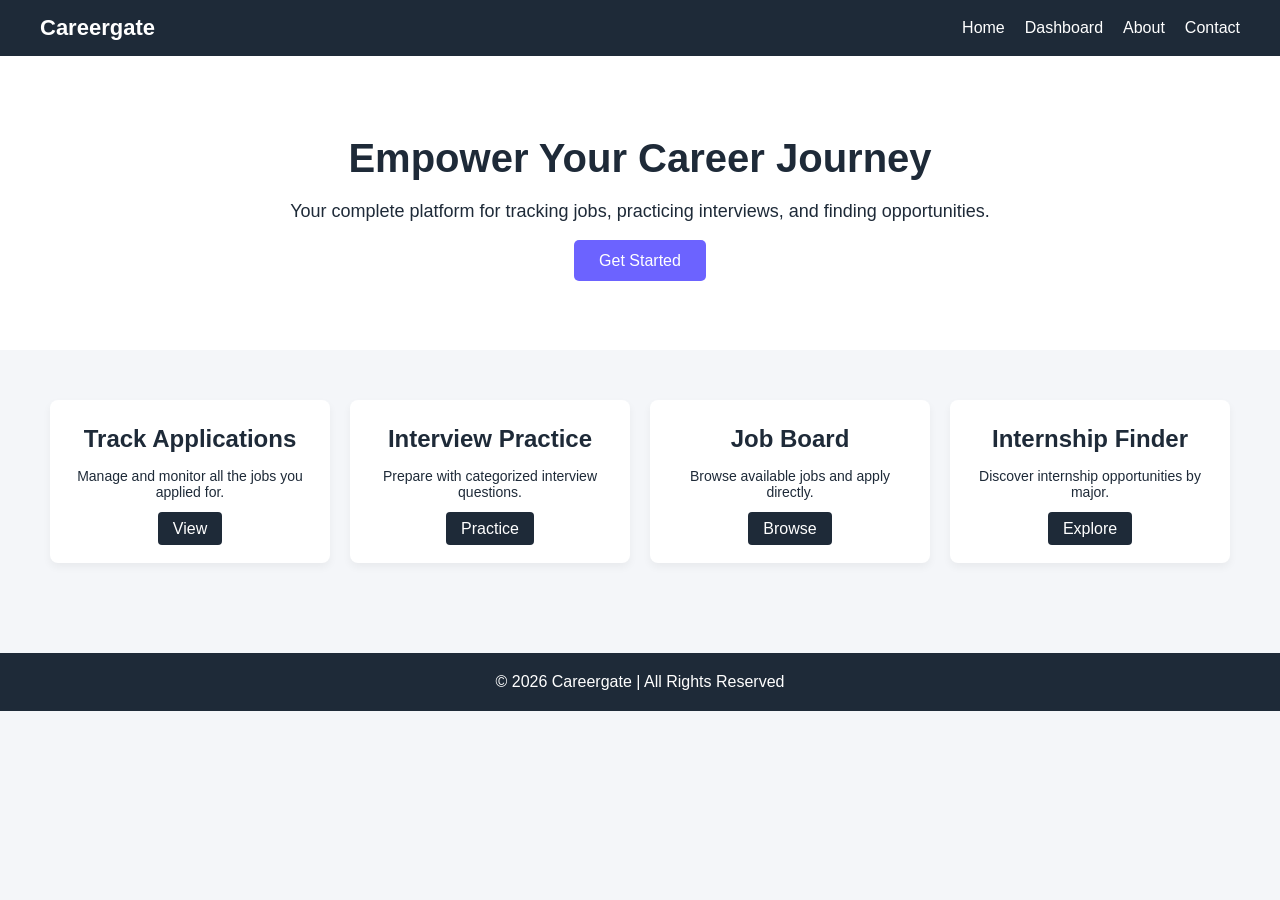
<file: index.html>
<!DOCTYPE html>
<html lang="en">
<head>
    <meta charset="UTF-8">
    <title>CareerHub - Home</title>
    <link rel="stylesheet" href="style.css">
    <meta name="viewport" content="width=device-width, initial-scale=1.0">
</head>

<body>

<header>
    <div class="logo">Careergate</div>
    <nav>
        <ul>
            <li><a href="index.html">Home</a></li>
            <li><a href="dashboard.html">Dashboard</a></li>
            <li><a href="about-us.html">About</a></li>
            <li><a href="contact-us.html">Contact</a></li>
        </ul>
    </nav>
</header>

<section class="hero">
    <h1>Empower Your Career Journey</h1>
    <p>Your complete platform for tracking jobs, practicing interviews, and finding opportunities.</p>
    <a href="dashboard.html" class="btn">Get Started</a>
</section>

<section class="services">
    <div class="card">
        <h2>Track Applications</h2>
        <p>Manage and monitor all the jobs you applied for.</p>
        <a href="jobs.html" class="btn-small">View</a>
    </div>

    <div class="card">
        <h2>Interview Practice</h2>
        <p>Prepare with categorized interview questions.</p>
        <a href="interview.html" class="btn-small">Practice</a>
    </div>

    <div class="card">
        <h2>Job Board</h2>
        <p>Browse available jobs and apply directly.</p>
        <a href="job-board.html" class="btn-small">Browse</a>
    </div>

    <div class="card">
        <h2>Internship Finder</h2>
        <p>Discover internship opportunities by major.</p>
        <a href="internships.html" class="btn-small">Explore</a>
    </div>
</section>

<footer>
    <p>© 2026 Careergate | All Rights Reserved</p>
</footer>

</body>
</html>
</file>
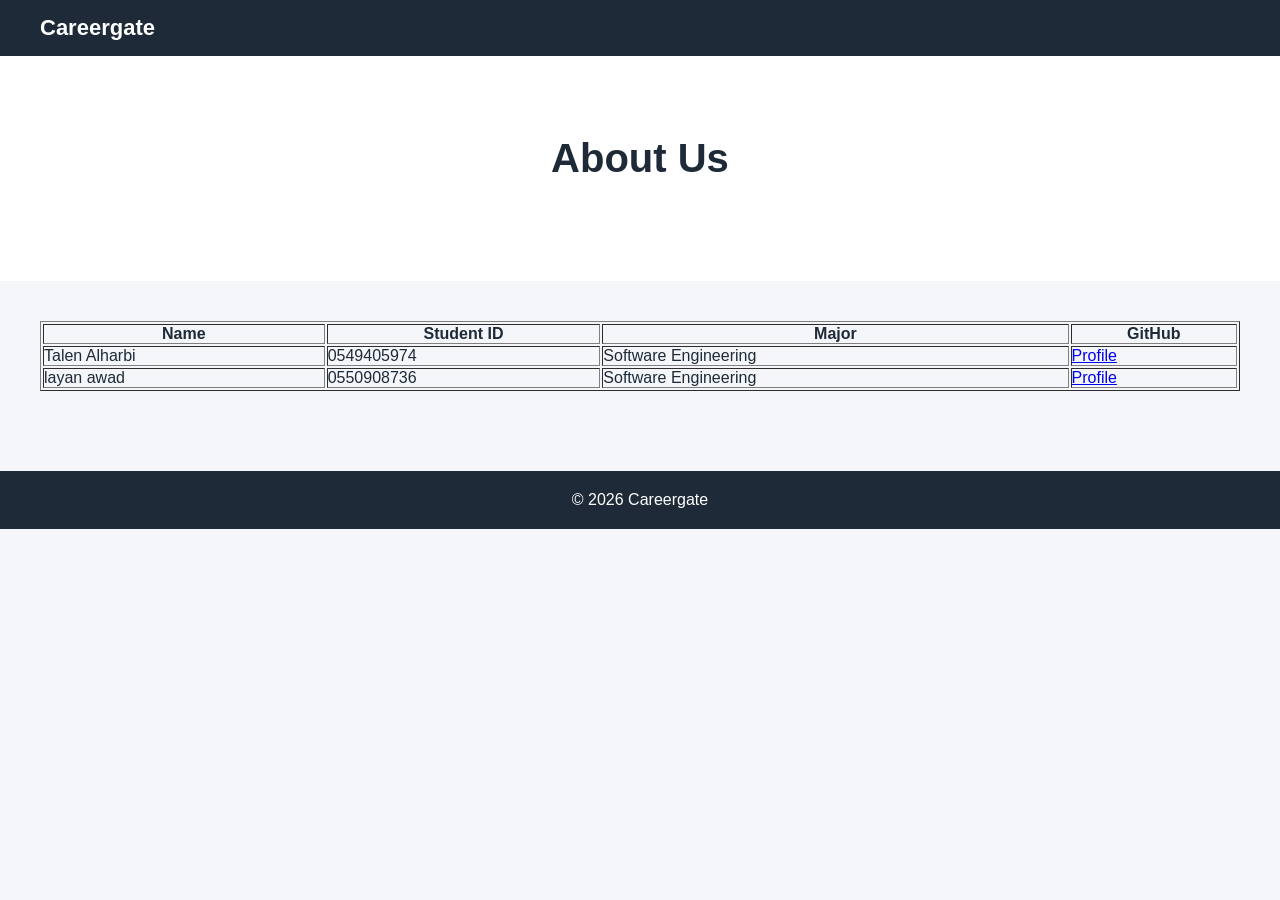
<file: about-us.html>
<!DOCTYPE html>
<html lang="en">
<head>
    <meta charset="UTF-8">
    <title>About Us</title>
    <link rel="stylesheet" href="style.css">
</head>
<body>

<header>
    <div class="logo">Careergate</div>
</header>

<section class="hero">
    <h1>About Us</h1>
</section>

<section style="padding:40px;">
<table border="1" width="100%" cellpadding="10">
    <thead>
        <tr>
            <th>Name</th>
            <th>Student ID</th>
            <th>Major</th>
            <th>GitHub</th>
        </tr>
    </thead>
    <tbody>
        <tr>
            <td>Talen Alharbi</td>
            <td>0549405974</td>
            <td>Software Engineering</td>
            <td><a href="#">Profile</a></td>
        </tr>
           <tr>
            <td>layan awad</td>
            <td>0550908736</td>
            <td>Software Engineering</td>
            <td><a href="#">Profile</a></td>
        </tr>
    </tbody>
</table>
</section>

<footer>
    <p>© 2026 Careergate</p>
</footer>

</body>
</html>
</file>
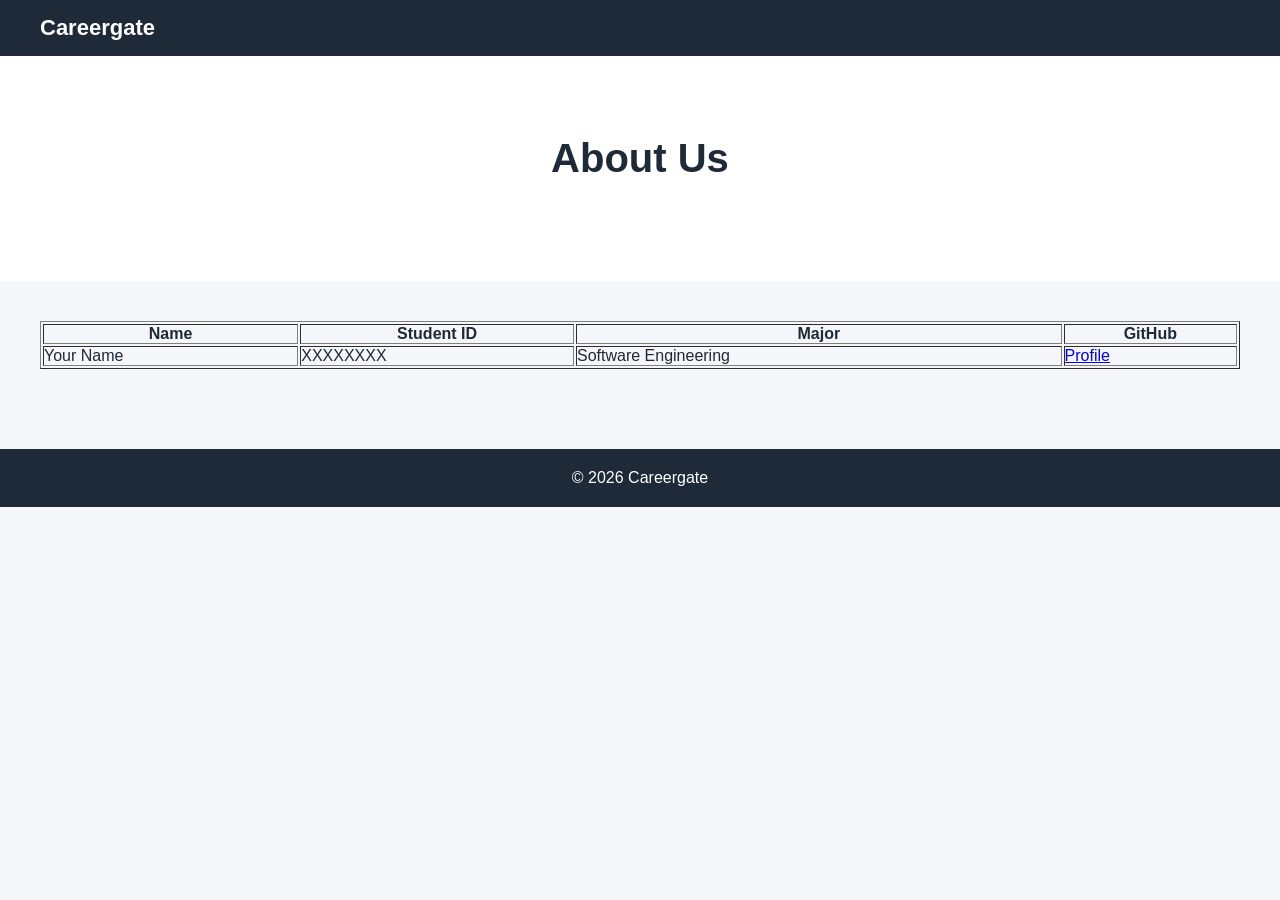
<file: aboutUs.html>
<!DOCTYPE html>
<html lang="en">
<head>
    <meta charset="UTF-8">
    <title>About Us</title>
    <link rel="stylesheet" href="style.css">
</head>
<body>

<header>
    <div class="logo">Careergate</div>
</header>

<section class="hero">
    <h1>About Us</h1>
</section>

<section style="padding:40px;">
<table border="1" width="100%" cellpadding="10">
    <thead>
        <tr>
            <th>Name</th>
            <th>Student ID</th>
            <th>Major</th>
            <th>GitHub</th>
        </tr>
    </thead>
    <tbody>
        <tr>
            <td>Your Name</td>
            <td>XXXXXXXX</td>
            <td>Software Engineering</td>
            <td><a href="#">Profile</a></td>
        </tr>
    </tbody>
</table>
</section>

<footer>
    <p>© 2026 Careergate</p>
</footer>

</body>
</html>
</file>
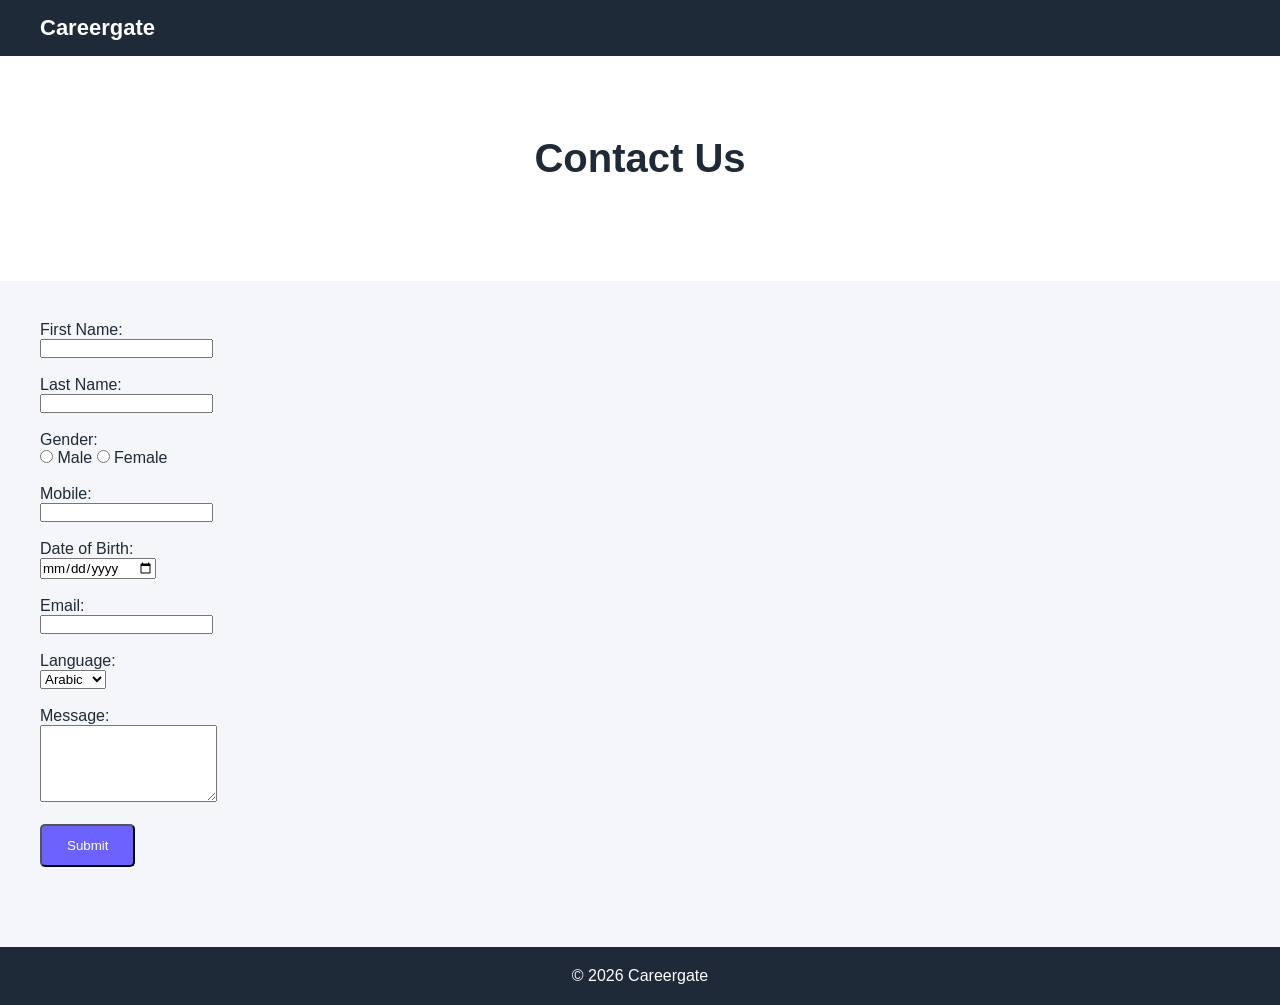
<file: contact-us.html>
<!DOCTYPE html>
<html lang="en">
<head>
    <meta charset="UTF-8">
    <title>Contact Us</title>
    <link rel="stylesheet" href="style.css">
</head>
<body>

<header>
    <div class="logo">Careergate</div>
</header>

<section class="hero">
    <h1>Contact Us</h1>
</section>

<section style="padding:40px;">
<form>

<label>First Name:</label><br>
<input type="text" required><br><br>

<label>Last Name:</label><br>
<input type="text" required><br><br>

<label>Gender:</label><br>
<input type="radio" name="gender"> Male
<input type="radio" name="gender"> Female<br><br>

<label>Mobile:</label><br>
<input type="tel" required><br><br>

<label>Date of Birth:</label><br>
<input type="date" required><br><br>

<label>Email:</label><br>
<input type="email" required><br><br>

<label>Language:</label><br>
<select>
<option>Arabic</option>
<option>English</option>
<option>French</option>
</select><br><br>

<label>Message:</label><br>
<textarea rows="5"></textarea><br><br>

<button type="submit" class="btn">Submit</button>

</form>
</section>

<footer>
    <p>© 2026 Careergate</p>
</footer>

</body>
</html>
</file>
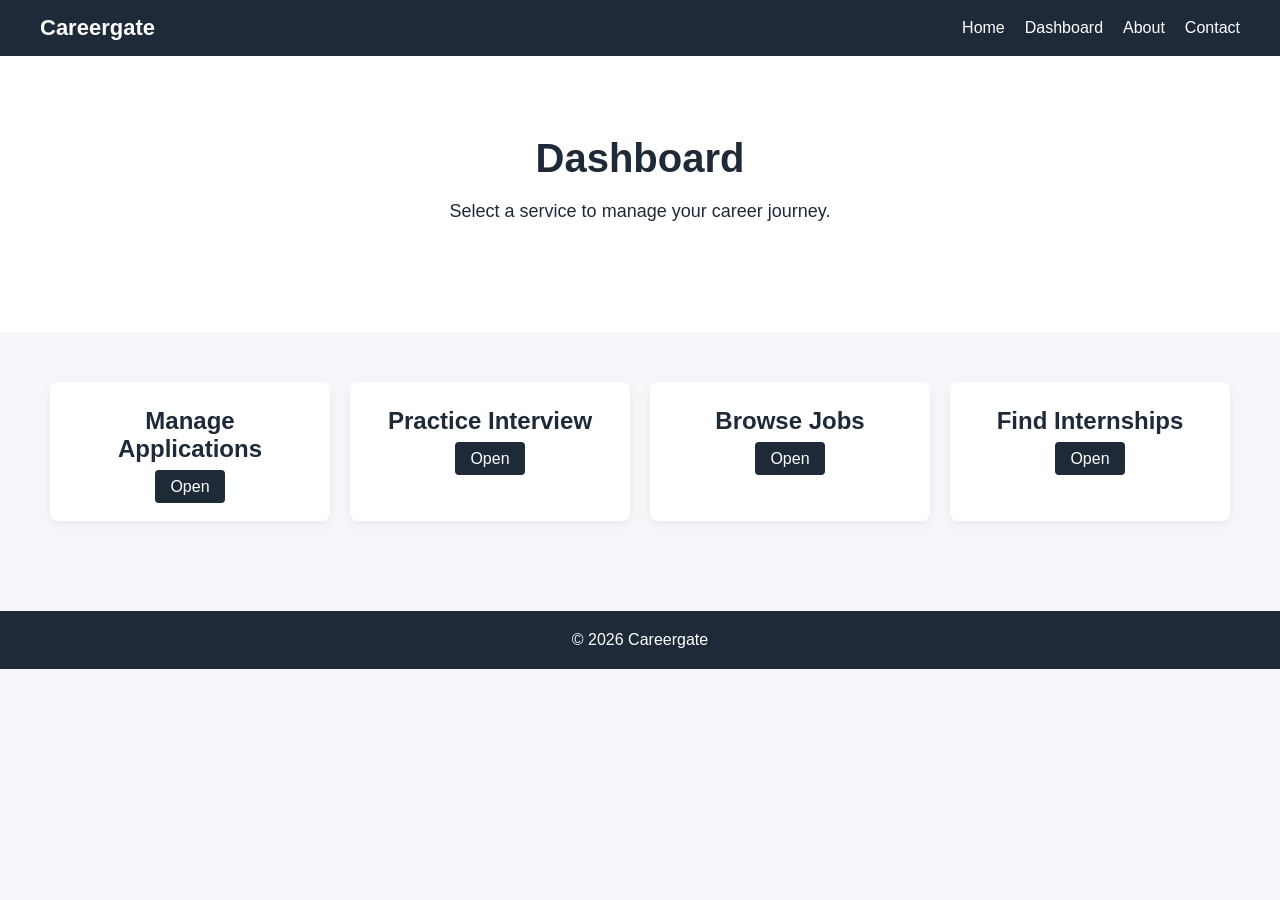
<file: dashboard.html>
<!DOCTYPE html>
<html lang="en">
<head>
    <meta charset="UTF-8">
    <title>Careergate - Dashboard</title>
    <link rel="stylesheet" href="style.css">
    <meta name="viewport" content="width=device-width, initial-scale=1.0">
</head>
<body>

<header>
    <div class="logo">Careergate</div>
    <nav>
        <ul>
            <li><a href="index.html">Home</a></li>
            <li><a href="dashboard.html">Dashboard</a></li>
            <li><a href="about-us.html">About</a></li>
            <li><a href="contact-us.html">Contact</a></li>
        </ul>
    </nav>
</header>

<section class="hero">
    <h1>Dashboard</h1>
    <p>Select a service to manage your career journey.</p>
</section>

<section class="services">
    <div class="card">
        <h2>Manage Applications</h2>
        <a href="jobs.html" class="btn-small">Open</a>
    </div>

    <div class="card">
        <h2>Practice Interview</h2>
        <a href="interview.html" class="btn-small">Open</a>
    </div>

    <div class="card">
        <h2>Browse Jobs</h2>
        <a href="job-board.html" class="btn-small">Open</a>
    </div>

    <div class="card">
        <h2>Find Internships</h2>
        <a href="internships.html" class="btn-small">Open</a>
    </div>
</section>

<footer>
    <p>© 2026 Careergate</p>
</footer>

</body>
</html>
</file>
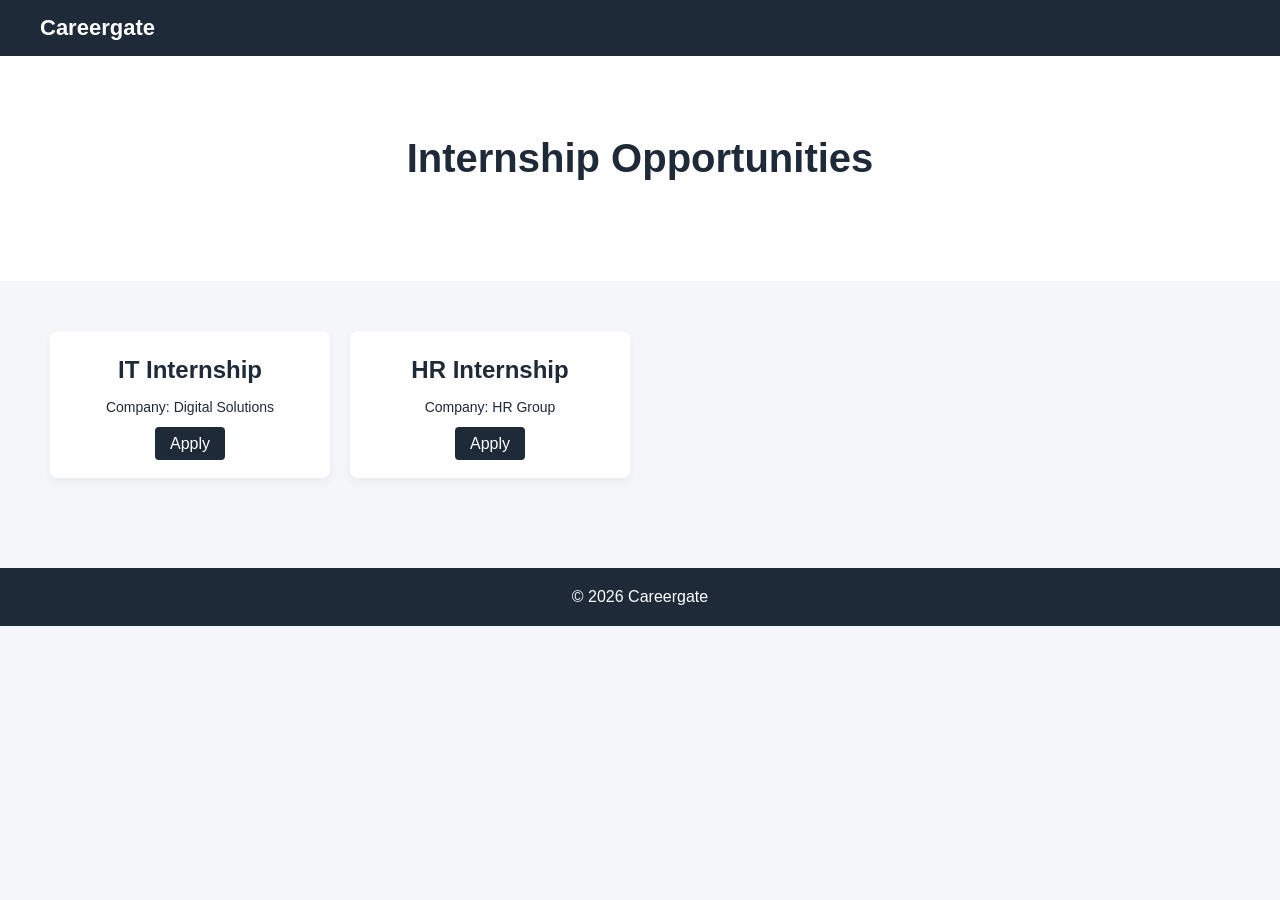
<file: internships.html>
<!DOCTYPE html>
<html>
<head>
    <title>Internships</title>
    <link rel="stylesheet" href="style.css">
</head>
<body>

<header><div class="logo">Careergate</div></header>

<section class="hero">
<h1>Internship Opportunities</h1>
</section>

<section class="services">

<div class="card">
<h2>IT Internship</h2>
<p>Company: Digital Solutions</p>
<a href="#" class="btn-small">Apply</a>
</div>

<div class="card">
<h2>HR Internship</h2>
<p>Company: HR Group</p>
<a href="#" class="btn-small">Apply</a>
</div>

</section>

<footer><p>© 2026 Careergate</p></footer>

</body>
</html>
</file>
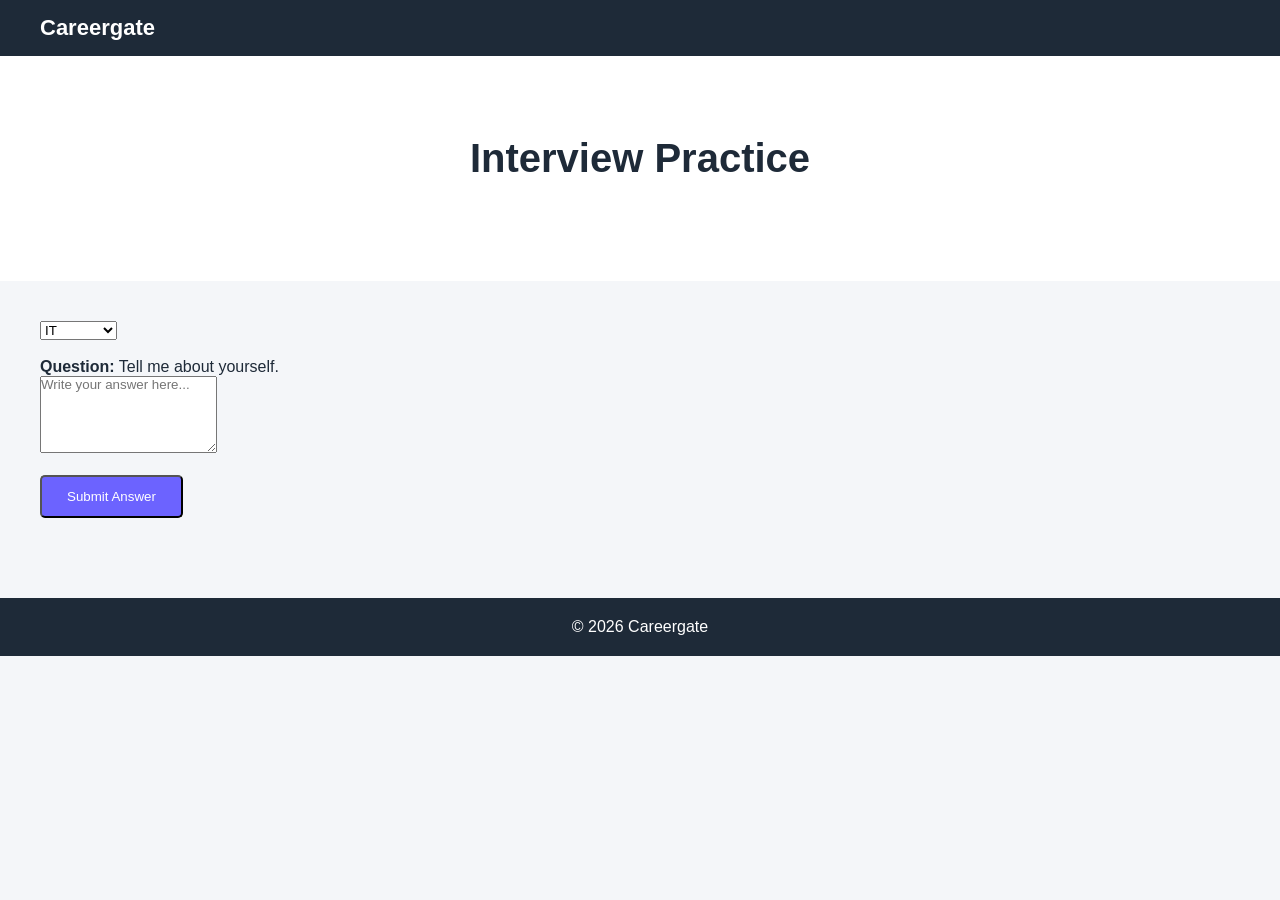
<file: interview.html>
<!DOCTYPE html>
<html>
<head>
    <title>Interview Practice</title>
    <link rel="stylesheet" href="style.css">
</head>
<body>

<header><div class="logo">Careergate</div></header>

<section class="hero">
<h1>Interview Practice</h1>
</section>

<section style="padding:40px;">

<select>
<option>IT</option>
<option>Business</option>
<option>HR</option>
</select>

<br><br>

<p><strong>Question:</strong> Tell me about yourself.</p>

<textarea rows="5" placeholder="Write your answer here..."></textarea>
<br><br>

<button class="btn">Submit Answer</button>

</section>

<footer><p>© 2026 Careergate</p></footer>

</body>
</html>
</file>
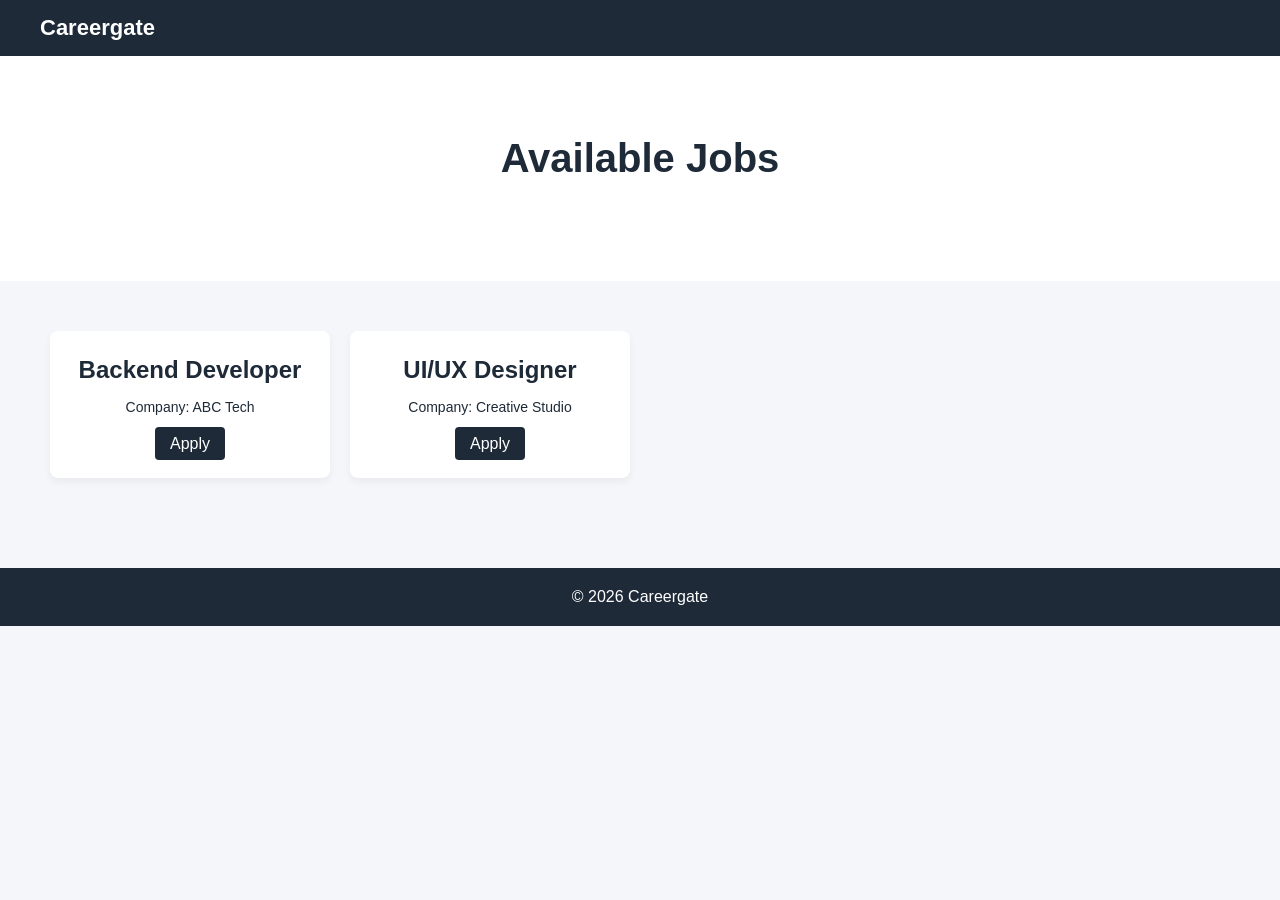
<file: job-board.html>
<!DOCTYPE html>
<html>
<head>
    <title>Job Board</title>
    <link rel="stylesheet" href="style.css">
</head>
<body>

<header><div class="logo">Careergate</div></header>

<section class="hero">
<h1>Available Jobs</h1>
</section>

<section class="services">

<div class="card">
<h2>Backend Developer</h2>
<p>Company: ABC Tech</p>
<a href="#" class="btn-small">Apply</a>
</div>

<div class="card">
<h2>UI/UX Designer</h2>
<p>Company: Creative Studio</p>
<a href="#" class="btn-small">Apply</a>
</div>

</section>

<footer><p>© 2026 Careergate</p></footer>

</body>
</html>
</file>
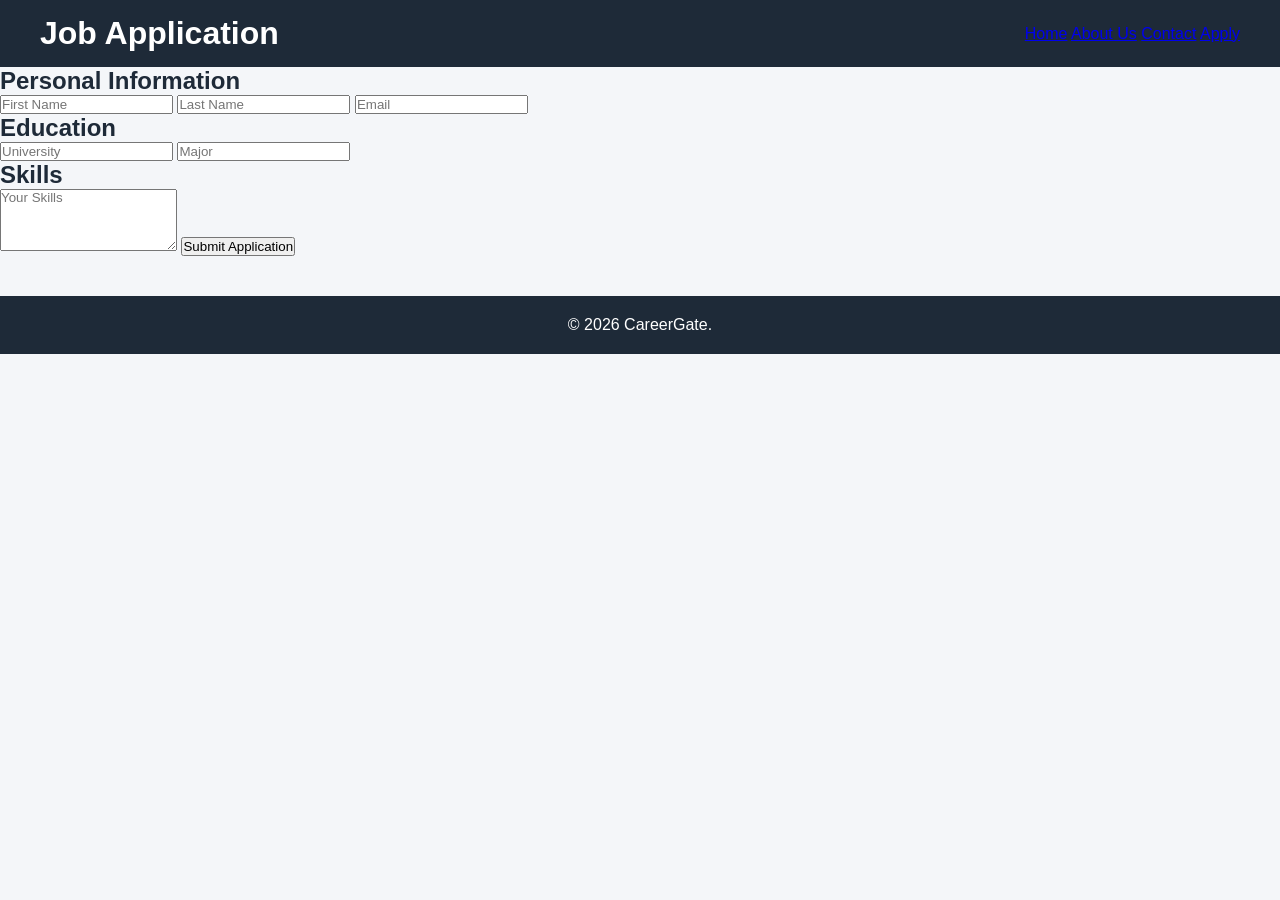
<file: jobApplication.html>
<!DOCTYPE html>
<html>
<head>
    <title>Apply | CareerGate</title>
    <link rel="stylesheet" href="style.css">
</head>
<body>

<header>
    <h1>Job Application</h1>
    <nav>
        <a href="index.html">Home</a>
        <a href="aboutus.html">About Us</a>
        <a href="contact.html">Contact</a>
        <a href="jobapplication.html">Apply</a>
    </nav>
</header>

<section>
    <form>
        <h2>Personal Information</h2>

        <input type="text" placeholder="First Name" required>
        <input type="text" placeholder="Last Name" required>
        <input type="email" placeholder="Email" required>

        <h2>Education</h2>

        <input type="text" placeholder="University" required>
        <input type="text" placeholder="Major" required>

        <h2>Skills</h2>

        <textarea rows="4" placeholder="Your Skills" required></textarea>

        <button type="submit">Submit Application</button>
    </form>
</section>

<footer>
    © 2026 CareerGate.
</footer>

</body>
</html>
</file>
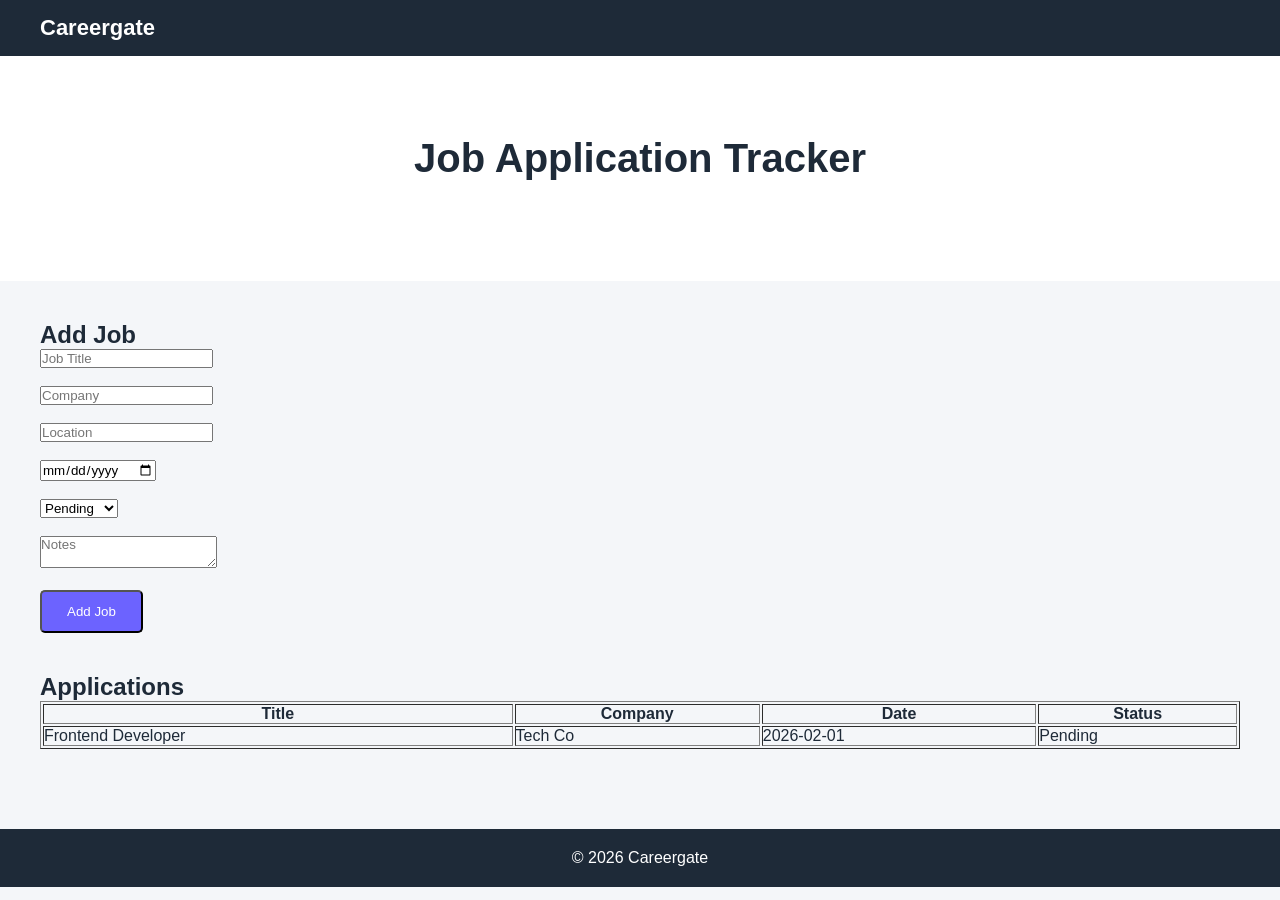
<file: jobs.html>
<!DOCTYPE html>
<html>
<head>
    <title>Job Tracker</title>
    <link rel="stylesheet" href="style.css">
</head>
<body>

<header><div class="logo">Careergate</div></header>

<section class="hero">
<h1>Job Application Tracker</h1>
</section>

<section style="padding:40px;">

<h2>Add Job</h2>

<form>
<input type="text" placeholder="Job Title" required><br><br>
<input type="text" placeholder="Company" required><br><br>
<input type="text" placeholder="Location"><br><br>
<input type="date"><br><br>

<select>
<option>Pending</option>
<option>Interview</option>
<option>Accepted</option>
<option>Rejected</option>
</select><br><br>

<textarea placeholder="Notes"></textarea><br><br>

<button class="btn">Add Job</button>
</form>

<h2 style="margin-top:40px;">Applications</h2>

<table border="1" width="100%" cellpadding="10">
<tr>
<th>Title</th>
<th>Company</th>
<th>Date</th>
<th>Status</th>
</tr>
<tr>
<td>Frontend Developer</td>
<td>Tech Co</td>
<td>2026-02-01</td>
<td>Pending</td>
</tr>
</table>

</section>

<footer><p>© 2026 Careergate</p></footer>

</body>
</html
</file>
<file: style.css>
* {
    margin: 0;
    padding: 0;
    box-sizing: border-box;
    font-family: Arial, sans-serif;
}

body {
    background-color: #F4F6F9;
    color: #1E2A38;
}

/* Header */
header {
    background-color: #1E2A38;
    color: white;
    padding: 15px 40px;
    display: flex;
    justify-content: space-between;
    align-items: center;
}

.logo {
    font-size: 22px;
    font-weight: bold;
}

nav ul {
    list-style: none;
    display: flex;
    gap: 20px;
}

nav ul li a {
    color: white;
    text-decoration: none;
    font-size: 16px;
}

nav ul li a:hover {
    color: #6C63FF;
}

/* Hero Section */
.hero {
    text-align: center;
    padding: 80px 20px;
    background-color: white;
}

.hero h1 {
    font-size: 40px;
    margin-bottom: 20px;
}

.hero p {
    font-size: 18px;
    margin-bottom: 30px;
}

.btn {
    background-color: #6C63FF;
    color: white;
    padding: 12px 25px;
    text-decoration: none;
    border-radius: 5px;
}

.btn:hover {
    background-color: #574fd6;
}

/* Services */
.services {
    display: grid;
    grid-template-columns: repeat(4, 1fr);
    gap: 20px;
    padding: 50px;
}

.card {
    background-color: white;
    padding: 25px;
    border-radius: 8px;
    box-shadow: 0 4px 8px rgba(0,0,0,0.05);
    text-align: center;
}

.card h2 {
    margin-bottom: 15px;
}

.card p {
    margin-bottom: 20px;
    font-size: 14px;
}

.btn-small {
    background-color: #1E2A38;
    color: white;
    padding: 8px 15px;
    text-decoration: none;
    border-radius: 4px;
}

.btn-small:hover {
    background-color: #6C63FF;
}

/* Footer */
footer {
    background-color: #1E2A38;
    color: white;
    text-align: center;
    padding: 20px;
    margin-top: 40px;
}

/* Responsive */
@media (max-width: 992px) {
    .services {
        grid-template-columns: repeat(2, 1fr);
    }
}

@media (max-width: 768px) {
    header {
        flex-direction: column;
        gap: 10px;
    }

    .services {
        grid-template-columns: 1fr;
    }
}
</file>
